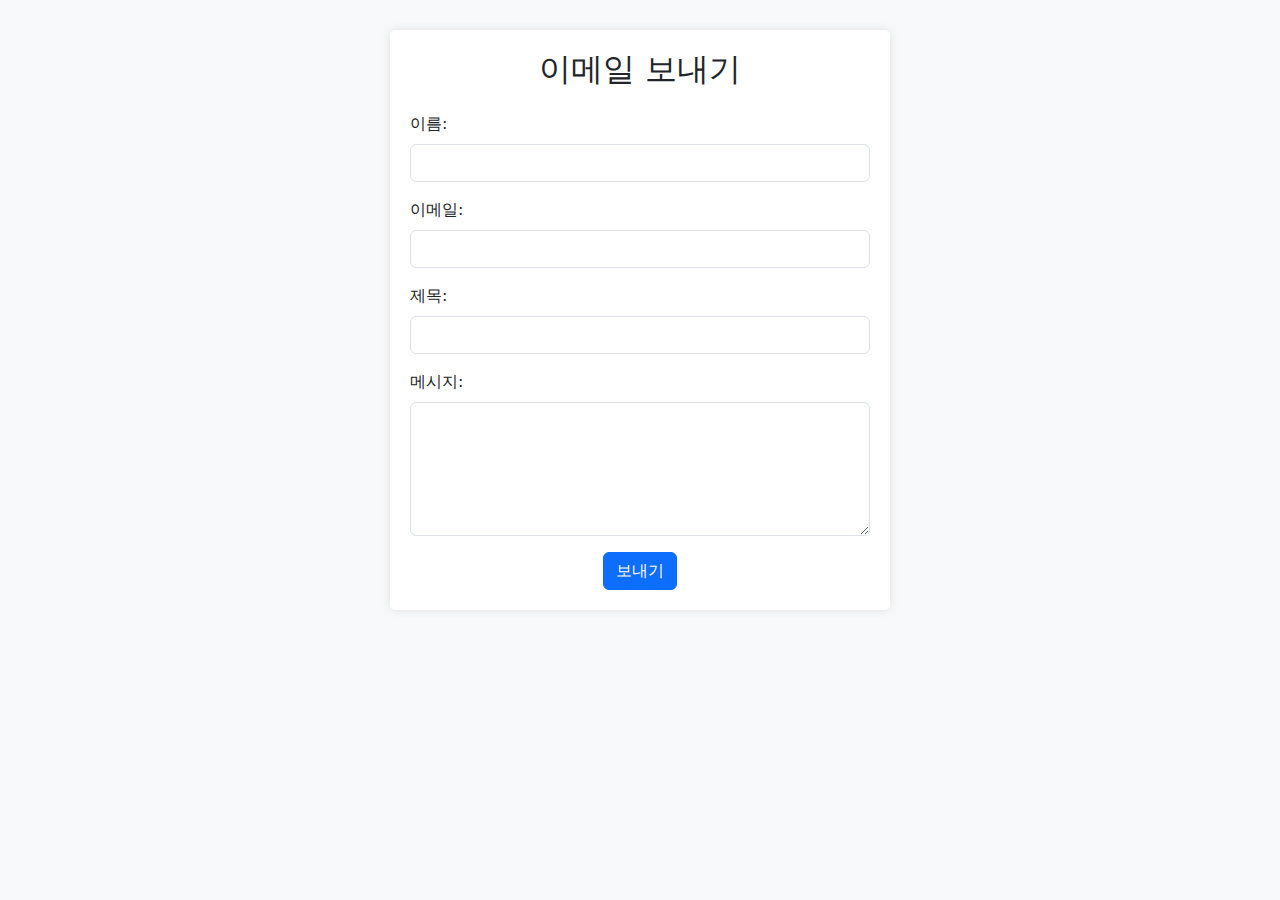
<file: email.html>
<!DOCTYPE html>
<html lang="ko">
  <head>
    <meta charset="UTF-8" />
    <meta name="viewport" content="width=device-width, initial-scale=1.0" />
    <title>이메일 보내기</title>
    <!-- Bootstrap CSS -->
    <link
      href="https://cdn.jsdelivr.net/npm/bootstrap@5.1.3/dist/css/bootstrap.min.css"
      rel="stylesheet"
    />
    <style>
      body {
        background-color: #f8f9fa;
      }
      .email-form {
        max-width: 500px;
        margin: 30px auto;
        padding: 20px;
        background-color: #ffffff;
        border-radius: 5px;
        box-shadow: 0 0 10px rgba(0, 0, 0, 0.1);
      }
    </style>
  </head>
  <body>
    <div class="container">
      <div class="email-form">
        <h2 class="text-center mb-4">이메일 보내기</h2>
        <form id="emailForm">
          <div class="mb-3">
            <label for="name" class="form-label">이름:</label>
            <input
              type="text"
              class="form-control"
              id="name"
              name="name"
              required
            />
          </div>
          <div class="mb-3">
            <label for="email" class="form-label">이메일:</label>
            <input
              type="email"
              class="form-control"
              id="email"
              name="email"
              required
            />
          </div>
          <div class="mb-3">
            <label for="subject" class="form-label">제목:</label>
            <input
              type="text"
              class="form-control"
              id="subject"
              name="subject"
              required
            />
          </div>
          <div class="mb-3">
            <label for="message" class="form-label">메시지:</label>
            <textarea
              class="form-control"
              id="message"
              name="message"
              rows="5"
              required
            ></textarea>
          </div>
          <div class="text-center">
            <button type="submit" class="btn btn-primary">보내기</button>
          </div>
        </form>
      </div>
    </div>

    <!-- Bootstrap Bundle with Popper -->
    <script src="https://cdn.jsdelivr.net/npm/bootstrap@5.1.3/dist/js/bootstrap.bundle.min.js"></script>
    <script>
      document
        .getElementById('emailForm')
        .addEventListener('submit', function (e) {
          e.preventDefault();
          alert('이메일이 전송되었습니다.');
          window.close();
        });
    </script>
  </body>
</html>
</file>
